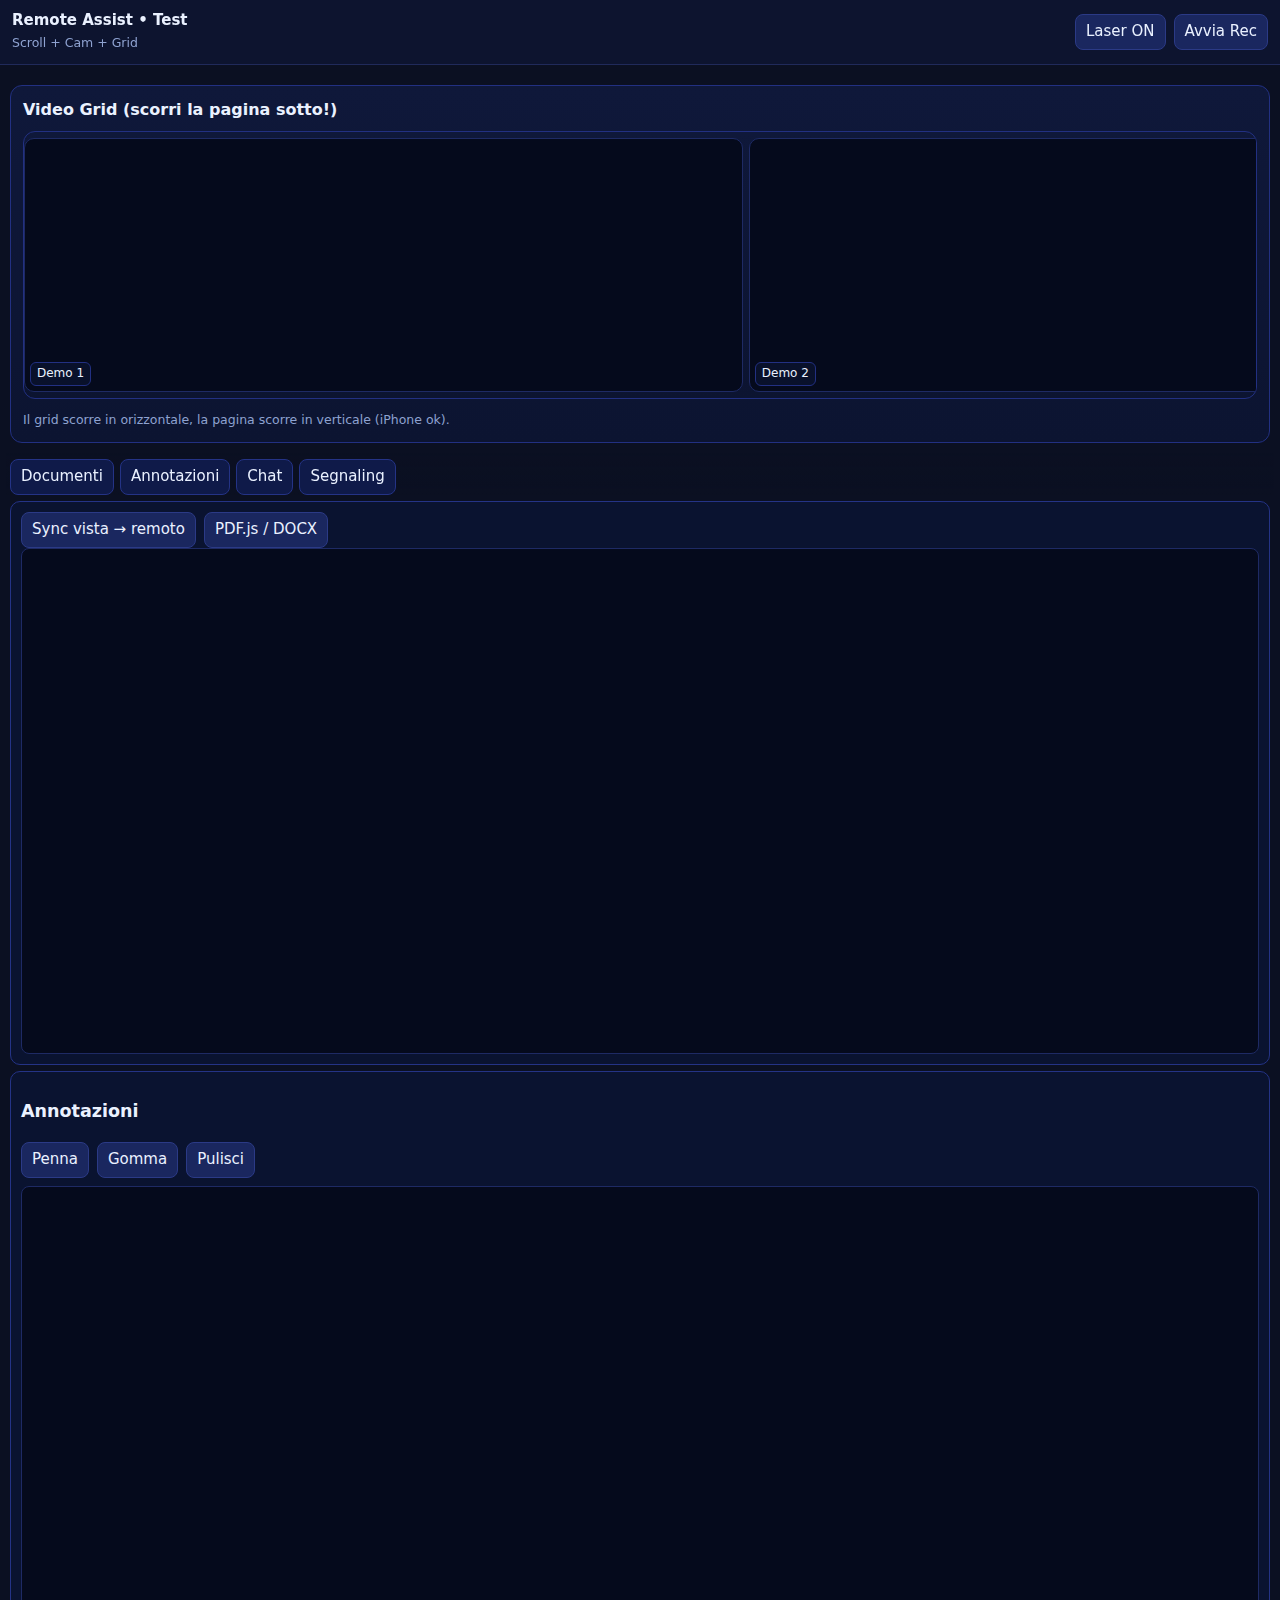
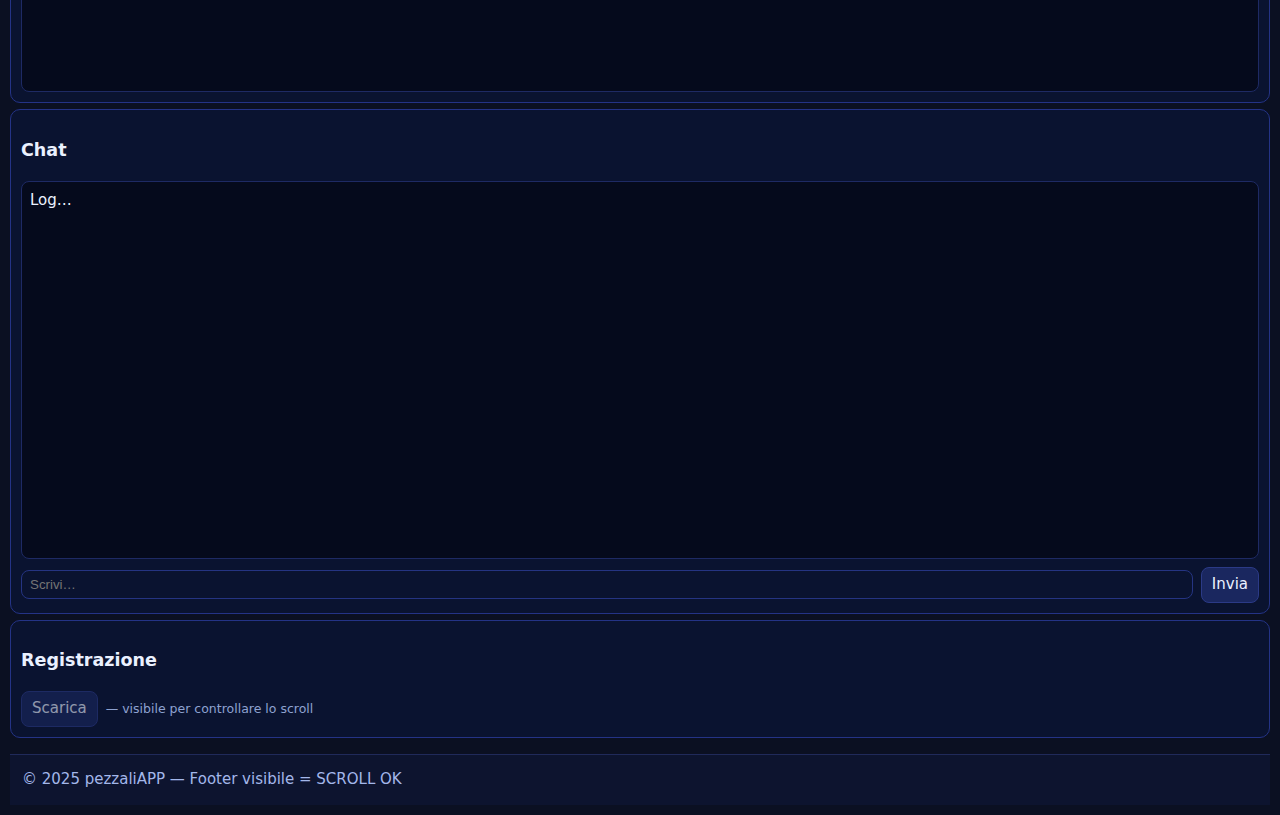
<file: test-scroll-cam-grid.html>
<!DOCTYPE html>
<html lang="it">
<head>
  <meta charset="utf-8" />
  <meta name="viewport" content="width=device-width,initial-scale=1,viewport-fit=cover" />
  <title>Scroll+Cam Test (grid)</title>
  <style>
    html,body{margin:0;height:auto;min-height:100%;font:15px/1.45 system-ui,-apple-system,Segoe UI,Roboto,Arial;background:#0b1022;color:#eaf1ff;-webkit-overflow-scrolling:touch;overflow-y:auto}
    header{position:sticky;top:0;z-index:10;display:flex;gap:10px;align-items:center;justify-content:space-between;background:#0e1533cc;padding:10px 12px;border-bottom:1px solid #202a5a;backdrop-filter:blur(6px)}
    main{display:block;padding:10px}
    h1{font-size:16px;margin:0} small{color:#8ea2d0}
    .row{display:flex;gap:8px;align-items:center;flex-wrap:wrap}
    .card{background:linear-gradient(180deg,#0f183a,#0c1431);border:1px solid #223082;border-radius:12px;padding:12px;margin:10px 0}
    .tabs{display:flex;gap:6px;position:sticky;top:52px;z-index:5;padding:6px 4px 0;margin:6px -4px 0;background:linear-gradient(180deg,rgba(11,16,34,.92),rgba(11,16,34,.80));backdrop-filter:blur(4px)}
    .tab{background:#0f1a49;border:1px solid #243386;border-radius:8px;padding:6px 10px}
    .panel{background:#0a1330;border:1px solid #243386;border-radius:10px;padding:10px;margin-top:6px}
    .docWrap{position:relative}
    .docPh{height:56vh;background:#050a1c;border:1px solid #1e2a64;border-radius:8px}
    .cursorDot{position:absolute;width:18px;height:18px;border-radius:50%;background:radial-gradient(circle,#2dd4bf 0%, #2dd4bf 40%, rgba(45,212,191,0) 70%);transform:translate(-50%,-50%);box-shadow:0 0 14px rgba(45,212,191,.8)}
    #videoGrid{display:flex;gap:8px;overflow-x:auto;overflow-y:hidden;scroll-snap-type:x mandatory;-webkit-overflow-scrolling:touch;padding:6px 0;touch-action:auto;max-height:32vh}
    .tile{min-width:56vw;scroll-snap-align:start;position:relative}
    .tile video{display:block;width:100%;height:28vh;object-fit:cover;background:#050a1c;border:1px solid #1e2a64;border-radius:10px}
    .label{position:absolute;left:6px;bottom:6px;background:#0a1330cc;border:1px solid #223082;border-radius:6px;padding:2px 6px;font-size:12px}
    .sticky-bar{position:sticky;top:52px;z-index:4;background:transparent;padding:4px 0}
    .footer{padding:14px 12px;border-top:1px solid #202a5a;background:#0e1533cc;color:#a3b7ea;margin-top:16px}
    button,a{font:inherit;background:#1a275f;color:#eaf1ff;border:1px solid #2b3a86;border-radius:8px;padding:6px 10px;text-decoration:none}
    button:disabled{opacity:.6}
  </style>
</head>
<body>
  <header>
    <div>
      <strong>Remote Assist • Test</strong><br />
      <small>Scroll + Cam + Grid</small>
    </div>
    <div class="row">
      <button id="btnLaser">Laser ON</button>
      <button id="btnRec">Avvia Rec</button>
    </div>
  </header>

  <main>
    <div class="card">
      <h1>Video Grid (scorri la pagina sotto!)</h1>
      <div id="videoGrid" class="card"></div>
      <small>Il grid scorre in orizzontale, la pagina scorre in verticale (iPhone ok).</small>
    </div>

    <div class="tabs">
      <div class="tab">Documenti</div>
      <div class="tab">Annotazioni</div>
      <div class="tab">Chat</div>
      <div class="tab">Segnaling</div>
    </div>

    <div class="panel">
      <div class="row">
        <button>Sync vista → remoto</button>
        <button>PDF.js / DOCX</button>
      </div>
      <div class="docWrap">
        <div class="docPh"></div>
      </div>
    </div>

    <div class="panel">
      <h3>Annotazioni</h3>
      <div class="row"><button>Penna</button><button>Gomma</button><button>Pulisci</button></div>
      <div style="height:56vh;background:#050a1c;border:1px solid #1e2a64;border-radius:8px;margin-top:8px"></div>
    </div>

    <div class="panel">
      <h3>Chat</h3>
      <div style="height:40vh;background:#050a1c;border:1px solid #1e2a64;border-radius:8px;margin-bottom:8px;overflow:auto;padding:8px">Log…</div>
      <div class="row">
        <input placeholder="Scrivi…" style="flex:1;background:#0a1330;color:#eaf1ff;border:1px solid #253482;border-radius:8px;padding:6px 8px" />
        <button>Invia</button>
      </div>
    </div>

    <div class="panel">
      <h3>Registrazione</h3>
      <div class="row"><button id="btnDl" disabled>Scarica</button><small class="muted">— visibile per controllare lo scroll</small></div>
    </div>

    <div class="footer">© 2025 pezzaliAPP — Footer visibile = SCROLL OK</div>
  </main>

  <script>
    (function(){
      const $  = s => document.querySelector(s);
      const $$ = s => Array.from(document.querySelectorAll(s));

      // iOS 100vh fix
      function setVH(){ document.documentElement.style.setProperty('--vh', (window.innerHeight*0.01) + 'px'); }
      addEventListener('resize', setVH, {passive:true});
      addEventListener('orientationchange', setVH, {passive:true});
      setVH();

      const grid = $('#videoGrid');

      function addTile(stream, label){
        const wrap = document.createElement('div');
        wrap.className = 'tile';
        const v = document.createElement('video');
        v.autoplay = true; v.playsInline = true; v.muted = true;
        if (stream) v.srcObject = stream;
        const lb = document.createElement('div');
        lb.className='label'; lb.textContent = label || 'locale';
        wrap.appendChild(v); wrap.appendChild(lb);
        grid.appendChild(wrap);
      }

      // Avvia subito la cam posteriore se possibile
      (async () => {
        try {
          const stream = await navigator.mediaDevices.getUserMedia({ video: { facingMode: 'environment' }, audio: false });
          addTile(stream, 'Cam attiva');
        } catch (e) {
          addTile(null, 'Nessun permesso');
        }
      })();

      // Tile demo extra per vedere il grid
      for (let i=0;i<3;i++) addTile(null, 'Demo '+(i+1));

      // Mini recorder (solo per vedere il blocco a fondo pagina)
      const btnRec = $('#btnRec'), btnDl = $('#btnDl');
      let rec = null, chunks = [];
      btnRec && btnRec.addEventListener('click', () => {
        if (!rec || rec.state === 'inactive') {
          const mix = new MediaStream();
          $$('#videoGrid video').forEach(v => {
            if (v.srcObject) v.srcObject.getVideoTracks().forEach(t => mix.addTrack(t));
          });
          try { rec = new MediaRecorder(mix, { mimeType: 'video/webm;codecs=vp9' }); }
          catch { rec = new MediaRecorder(mix); }
          rec.ondataavailable = e => chunks.push(e.data);
          rec.onstop = () => {
            const blob = new Blob(chunks, { type:'video/webm' }); chunks = [];
            const url = URL.createObjectURL(blob);
            btnDl.removeAttribute('disabled');
            btnDl.onclick = () => { location.href = url; };
          };
          rec.start(); btnRec.textContent = 'Ferma Rec';
        } else {
          rec.stop(); btnRec.textContent = 'Avvia Rec';
        }
      });

      // Laser fake toggle (solo UI)
      const btnLaser = $('#btnLaser');
      let laser = false;
      btnLaser && btnLaser.addEventListener('click', () => {
        laser = !laser;
        btnLaser.textContent = laser ? 'Laser OFF' : 'Laser ON';
      });
    })();
  </script>
</body>
</html>
</file>
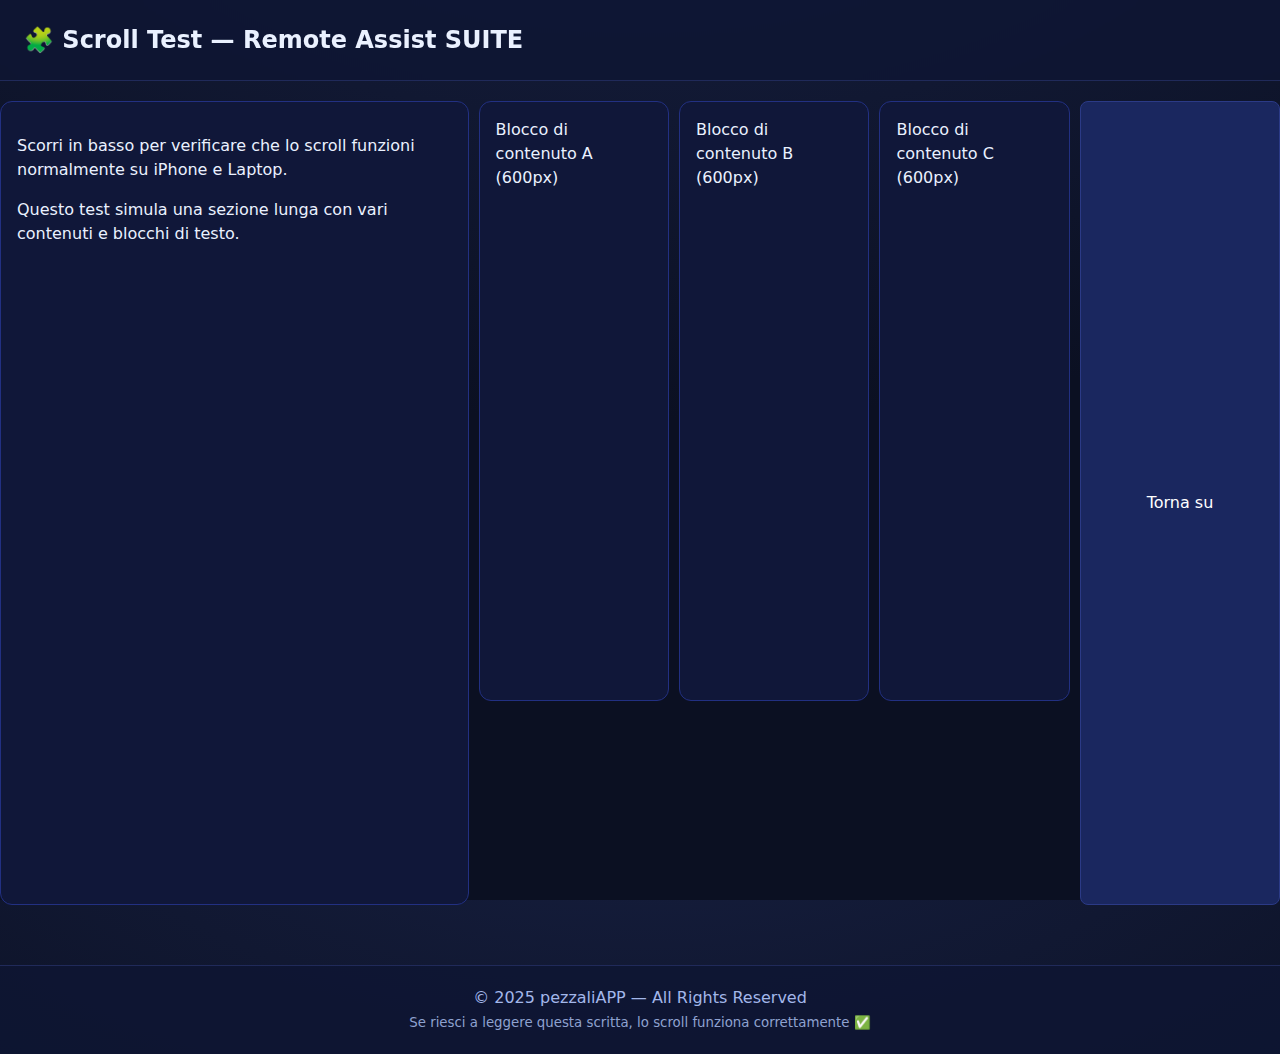
<file: test_scroll.html>
<!DOCTYPE html>
<html lang="it">
<head>
<meta charset="utf-8">
<meta name="viewport" content="width=device-width,initial-scale=1,maximum-scale=1,user-scalable=no">
<title>Scroll Test — Remote Assist</title>
<link rel="stylesheet" href="styles.css">
<style>
body{
  margin:0;
  background:radial-gradient(1200px 600px at 50% -20%,#172042,#0b1022);
  font:16px/1.5 system-ui,-apple-system,Segoe UI,Roboto,Arial;
  color:#eaf1ff;
}
section{
  background:#101739;
  border:1px solid #223082;
  border-radius:12px;
  margin:20px auto;
  padding:16px;
  max-width:800px;
}
footer{
  text-align:center;
  padding:20px;
  color:#a3b7ea;
  border-top:1px solid #202a5a;
  background:#0e1533cc;
  margin-top:40px;
}
button{
  display:block;
  width:100%;
  max-width:200px;
  margin:20px auto;
  background:#1a275f;
  color:white;
  border:1px solid #2b3a86;
  border-radius:8px;
  padding:10px;
}
</style>
</head>
<body>

<header>
  <h2 style="margin:12px;">🧩 Scroll Test — Remote Assist SUITE</h2>
</header>

<main>
  <section>
    <p>Scorri in basso per verificare che lo scroll funzioni normalmente su iPhone e Laptop.</p>
    <p>Questo test simula una sezione lunga con vari contenuti e blocchi di testo.</p>
  </section>

  <section style="height:600px;">Blocco di contenuto A (600px)</section>
  <section style="height:600px;">Blocco di contenuto B (600px)</section>
  <section style="height:600px;">Blocco di contenuto C (600px)</section>

  <button onclick="window.scrollTo({top:0,behavior:'smooth'})">Torna su</button>
</main>

<footer>
  © 2025 pezzaliAPP — All Rights Reserved  
  <br><small>Se riesci a leggere questa scritta, lo scroll funziona correttamente ✅</small>
</footer>

</body>
</html>
</file>
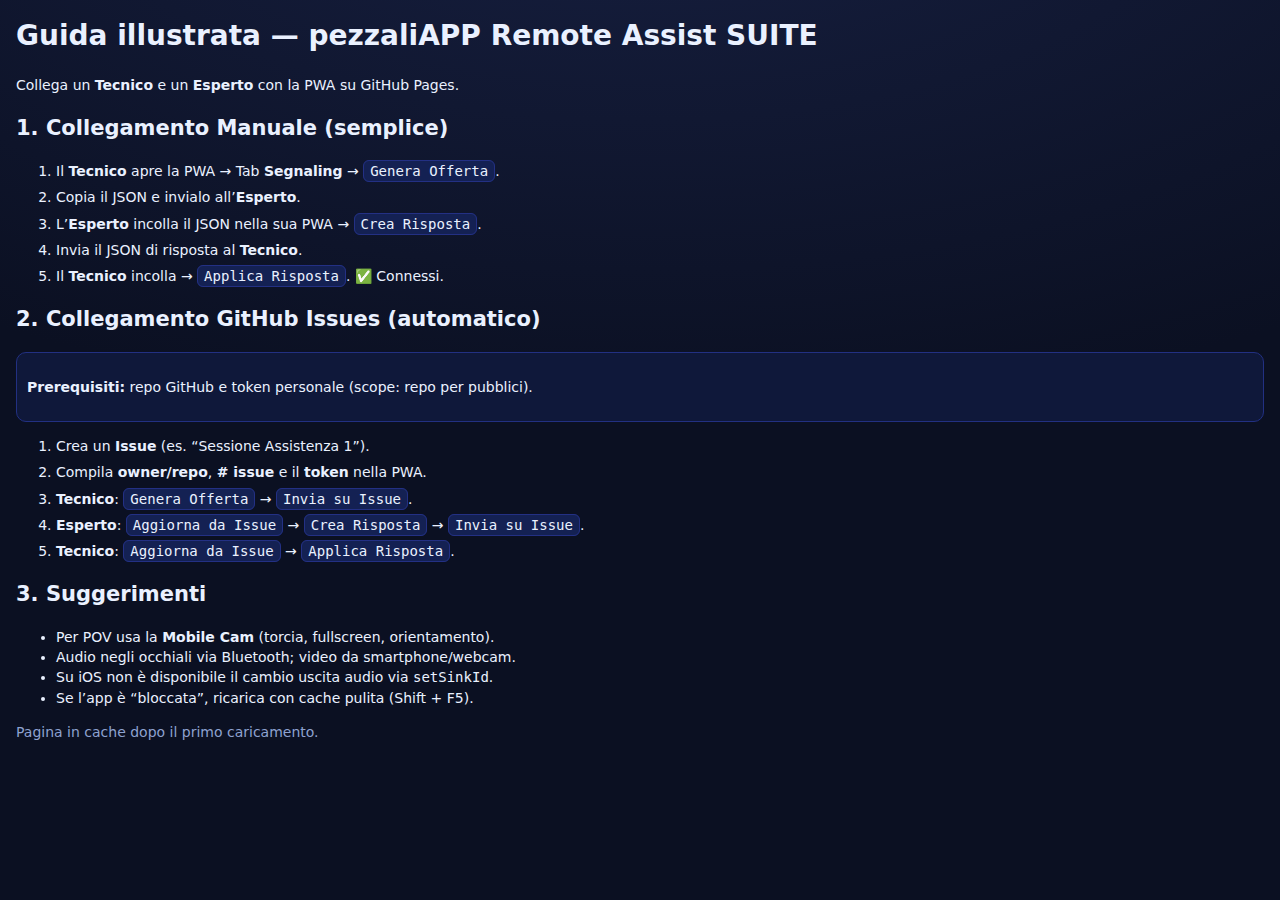
<file: docs/guida.html>
<!doctype html><html lang="it"><head>
<meta charset="utf-8"><meta name="viewport" content="width=device-width,initial-scale=1">
<title>Guida illustrata — pezzaliAPP Remote Assist SUITE</title>
<link rel="stylesheet" href="../styles.css">
<style>body{padding:16px}h1{margin-top:0}.figure{border:1px solid #223082;border-radius:10px;overflow:hidden;margin:12px 0}.figure img{width:100%;display:block}.callout{background:#0f183a;border:1px solid #223082;border-radius:10px;padding:10px;margin:10px 0}kbd{background:#142153;padding:2px 6px;border-radius:6px;border:1px solid #233084}ol>li{margin:6px 0}</style>
</head><body>
<h1>Guida illustrata — pezzaliAPP Remote Assist SUITE</h1>
<p>Collega un <b>Tecnico</b> e un <b>Esperto</b> con la PWA su GitHub Pages.</p>
<h2>1. Collegamento Manuale (semplice)</h2>
<ol><li>Il <b>Tecnico</b> apre la PWA → Tab <b>Segnaling</b> → <kbd>Genera Offerta</kbd>.</li><li>Copia il JSON e invialo all’<b>Esperto</b>.</li><li>L’<b>Esperto</b> incolla il JSON nella sua PWA → <kbd>Crea Risposta</kbd>.</li><li>Invia il JSON di risposta al <b>Tecnico</b>.</li><li>Il <b>Tecnico</b> incolla → <kbd>Applica Risposta</kbd>. ✅ Connessi.</li></ol>
<h2>2. Collegamento GitHub Issues (automatico)</h2>
<div class="callout"><p><b>Prerequisiti:</b> repo GitHub e token personale (scope: repo per pubblici).</p></div>
<ol><li>Crea un <b>Issue</b> (es. “Sessione Assistenza 1”).</li><li>Compila <b>owner/repo</b>, <b># issue</b> e il <b>token</b> nella PWA.</li><li><b>Tecnico</b>: <kbd>Genera Offerta</kbd> → <kbd>Invia su Issue</kbd>.</li><li><b>Esperto</b>: <kbd>Aggiorna da Issue</kbd> → <kbd>Crea Risposta</kbd> → <kbd>Invia su Issue</kbd>.</li><li><b>Tecnico</b>: <kbd>Aggiorna da Issue</kbd> → <kbd>Applica Risposta</kbd>.</li></ol>
<h2>3. Suggerimenti</h2>
<ul><li>Per POV usa la <b>Mobile Cam</b> (torcia, fullscreen, orientamento).</li><li>Audio negli occhiali via Bluetooth; video da smartphone/webcam.</li><li>Su iOS non è disponibile il cambio uscita audio via <code>setSinkId</code>.</li><li>Se l’app è “bloccata”, ricarica con cache pulita (Shift + F5).</li></ul>
<p class="muted">Pagina in cache dopo il primo caricamento.</p>
</body></html>
</file>
<file: styles.css>
/* styles (branding + tutorial + mobile-mode) */
:root{ --bg:#0b1022; --ink:#eaf1ff; --muted:#8ea2d0; --card:#101739; --line:#202a5a; --cta:#2dd4bf; }

*{box-sizing:border-box}

/* ===== Base & scroll ===== */
html,body{height:100%}
body{
  margin:0;
  font:14px/1.45 system-ui,-apple-system,Segoe UI,Roboto,Arial;
  color:var(--ink);
  background:radial-gradient(1200px 600px at 50% -20%,#172042,var(--bg));
  -webkit-overflow-scrolling: touch;   /* momentum scroll iOS */
  overflow-y:auto;                      /* body = unico scroll container */
  touch-action: pan-y;                  /* ← consenti SEMPRE lo scroll verticale */
}
main{
  display:flex; gap:10px;
  /* niente height fissa: su iOS può bloccare lo scroll del body */
  min-height: calc(100vh - 56px);
  touch-action: pan-y;
}
.sidebar{width:320px;padding:10px;border-right:1px solid var(--line);overflow:auto; touch-action: pan-y;}
.content{flex:1;padding:10px;overflow:auto; touch-action: pan-y;}

/* ===== Header ===== */
header{
  display:flex;justify-content:space-between;align-items:center;
  padding:10px 12px;border-bottom:1px solid var(--line);
  background:#0e1533cc;backdrop-filter:blur(6px);
  position:sticky;top:0;z-index:5;
}
.brand{display:flex;align-items:center;gap:10px}
.title{display:flex;flex-direction:column}
.title .subtitle{font-size:12px;color:#a8c3ff}
.live-indicator{width:12px;height:12px;border-radius:50%;background:#19e28a;box-shadow:0 0 0 0 rgba(25,226,138,.7);animation:pulse 2s infinite}
@keyframes pulse{0%{box-shadow:0 0 0 0 rgba(25,226,138,.7)}70%{box-shadow:0 0 0 10px rgba(25,226,138,0)}100%{box-shadow:0 0 0 0 rgba(25,226,138,0)}}
.live-indicator.idle{background:#556b8d;animation:none}
nav button, nav a{background:#162155;color:var(--ink);border:1px solid #2b3a86;border-radius:8px;padding:6px 10px;text-decoration:none}
.mobile-toggle{display:inline-flex;align-items:center;gap:6px;margin-right:8px;color:#9acbff;font-size:13px}
#mobileMode{accent-color:var(--cta)}

/* ===== Cards & form ===== */
.card{background:linear-gradient(180deg,#0f183a,#0c1431);border:1px solid #223082;border-radius:12px;padding:12px;margin:10px 0}
.card h3{margin:0 0 8px 0;font-size:16px}
.row{display:flex;gap:8px;align-items:center;flex-wrap:wrap}
label{display:block;margin:6px 0}
label.inline{display:inline-flex;align-items:center;gap:6px}
textarea,input,select,button{font:inherit}
input,select,textarea{background:#0a1330;color:var(--ink);border:1px solid #253482;border-radius:8px;padding:6px 8px}
textarea{min-height:100px}
button{background:#1a275f;color:var(--ink);border:1px solid #2b3a86;border-radius:8px;padding:6px 10px;cursor:pointer}
button:hover{filter:brightness(1.1)} button:disabled{opacity:.6;cursor:not-allowed}
small,.muted{color:#8ea2d0}

/* ===== Video grid ===== */
.grid{display:grid;grid-template-columns:repeat(auto-fill,minmax(160px,1fr));gap:8px}
.grid video{width:100%;background:#050a1c;border:1px solid #1e2a64;border-radius:10px}
.grid .tile{position:relative}
.tile .label{position:absolute;left:6px;bottom:6px;background:#0a1330cc;border:1px solid #223082;border-radius:6px;padding:2px 6px;font-size:12px}

/* Laser overlay su tile video */
#videoGrid .tile{ position:relative; }
.laserOverlay{ position:absolute; inset:0; pointer-events:none; }
.tile .cursorDot{
  position:absolute;width:18px;height:18px;border-radius:50%;
  background:radial-gradient(circle,#2dd4bf 0%, #2dd4bf 40%, rgba(45,212,191,0) 70%);
  transform:translate(-50%,-50%); box-shadow:0 0 14px rgba(45,212,191,.8); display:none;
}
.tile.laser-active .cursorDot{ display:block; }

/* ===== Modes, tabs, panels ===== */
.modes{display:flex;gap:6px}
.mode{background:#0f1a49;border:1px solid #243386;border-radius:8px;padding:6px 10px}
.mode.active{background:#18235b}
.tabs{display:flex;gap:6px}
.tab{background:#0f1a49;border:1px solid #243386;border-radius:8px 8px 0 0;padding:6px 10px}
.tab.active{background:#18235b}
.panel{background:#0a1330;border:1px solid #243386;border-radius:0 10px 10px 10px;padding:8px;min-height:420px}
.panel.hidden{display:none}

/* ===== Document viewer + laser (documenti) ===== */
.docWrap{position:relative}
#docFrame{width:100%;height:60vh;background:#050a1c;border:1px solid #1e2a64;border-radius:8px}
#cursorOverlay{position:absolute;inset:0;pointer-events:none}
.cursorDot{position:absolute;width:18px;height:18px;border-radius:50%;
  background:radial-gradient(circle,#2dd4bf 0%, #2dd4bf 40%, rgba(45,212,191,0.0) 70%);
  transform:translate(-50%,-50%);box-shadow:0 0 14px rgba(45,212,191,.8)}
.hidden{display:none}

/* ===== Chat ===== */
#chatLog{height:46vh;overflow:auto;background:#050a1c;border:1px solid #1e2a64;border-radius:8px;padding:8px;margin-bottom:8px}
#chatLog .m{margin:4px 0}
#chatInput{flex:1}

/* ===== Annotazioni ===== */
.anno-wrap{position:relative;height:60vh;background:#050a1c;border:1px solid #1e2a64;border-radius:8px;overflow:hidden}
#annoBg{position:absolute;inset:0;width:100%;height:100%;object-fit:contain;opacity:.2}
#annoCanvas{position:absolute;inset:0;width:100%;height:100%}
#annoCanvas{ touch-action:none; cursor:crosshair; } /* disegno su touch: nessuno scroll sul canvas */

/* ===== Footer ===== */
footer.legal{padding:8px 12px;border-top:1px solid #202a5a;background:#0e1533cc;color:#a3b7ea}
footer.legal a{color:#cde4ff}

/* ===== Modalità Mobile (classe) ===== */
body.mobile-mode{ -webkit-overflow-scrolling:touch; }
body.mobile-mode html, body.mobile-mode body{height:auto;min-height:100%}
body.mobile-mode main{flex-direction:column;min-height:auto !important;}
body.mobile-mode .sidebar{width:100%;border-right:none;border-bottom:1px solid var(--line)}
body.mobile-mode .sidebar, body.mobile-mode .content{overflow:visible !important}

/* Griglia video mobile: orizzontale ma NON bloccare il pan-y */
body.mobile-mode #videoGrid{
  display:flex; gap:8px;
  overflow-x:auto; overflow-y:hidden;
  scroll-snap-type:x mandatory; padding-bottom:6px;
  max-height:32vh;
  -webkit-overflow-scrolling:touch;
  touch-action: auto;                /* ← lascia passare pan-x e pan-y */
}
body.mobile-mode #videoGrid *{ touch-action: auto; }
body.mobile-mode #videoGrid .tile{min-width:56vw;scroll-snap-align:start}
body.mobile-mode #videoGrid video{height:28vh;object-fit:cover}

body.mobile-mode #docFrame{height:56vh !important}
body.mobile-mode .anno-wrap{height:56vh !important}
body.mobile-mode #chatLog{height:40vh}

body.mobile-mode .tabs{
  position:sticky;top:56px;z-index:4;
  padding:6px 4px 0;margin-top:4px;
  background:linear-gradient(180deg,rgba(11,16,34,.92),rgba(11,16,34,.80));
  backdrop-filter:blur(4px);
}

/* ===== Fallback mobile ANCHE senza toggle ===== */
@media (max-width: 820px){
  html, body { height:auto; min-height:100%; }
  main{ flex-direction:column !important; min-height:auto !important; }
  .sidebar, .content{ overflow:visible !important; width:auto; touch-action: pan-y; }
  #videoGrid{
    display:flex; gap:8px; overflow-x:auto; overflow-y:hidden;
    max-height:32vh; scroll-snap-type:x mandatory;
    -webkit-overflow-scrolling:touch; touch-action:auto;
  }
  #videoGrid *{ touch-action:auto; }
}

/* ===== Tutorial overlay ===== */
.tour{position:fixed;inset:0;z-index:9999}
.tour.hidden{display:none}
.tour-mask{position:absolute;inset:0;background:rgba(0,0,0,.6);backdrop-filter:blur(2px)}
.tour-pop{position:absolute;max-width:360px;background:#0a1330;border:1px solid #2b3a86;border-radius:10px;padding:12px;box-shadow:0 10px 30px rgba(0,0,0,.4)}
.tour-step{margin-bottom:8px}
.tour-actions{display:flex;gap:6px;justify-content:flex-end}
.tour-highlight{position:absolute;border:2px solid #2dd4bf;border-radius:10px;box-shadow:0 0 0 9999px rgba(0,0,0,.6);pointer-events:none}

/* Spotlight */
.tour { position: fixed; inset: 0; z-index: 9999; }
.tour-mask{
  position:absolute; inset:0;
  background: rgba(5, 8, 22, .78);
  backdrop-filter: blur(3px);
  animation: tourFade .18s ease;
  --spot-x: -1000px; --spot-y: -1000px; --spot-r: 0px;
  -webkit-mask: radial-gradient(circle at var(--spot-x) var(--spot-y), transparent var(--spot-r), black calc(var(--spot-r) + 1px));
          mask: radial-gradient(circle at var(--spot-x) var(--spot-y), transparent var(--spot-r), black calc(var(--spot-r) + 1px));
}
.tour-highlight{ position:fixed;border-radius:12px;box-shadow: 0 0 0 3px #22d3ee, 0 0 20px #22d3ee88;transition: all .22s ease; }
.tour-pop{
  position:fixed;max-width: 420px;background: #0f1737;color: #eef4ff;border: 1px solid #2ab9d944;border-radius: 14px;padding: 18px 20px;box-shadow: 0 10px 28px rgba(0,0,0,.45);
}
.tour-step{font-size: 17px;line-height: 1.55;font-weight: 600;letter-spacing: .1px;text-shadow: 0 1px 0 rgba(0,0,0,.25);}
.tour-actions{ text-align:right; margin-top: 10px; }
.tour-actions button{
  appearance: none;margin-left: 8px; padding: 7px 14px;font-size: 14px; font-weight: 600;border-radius: 8px; cursor: pointer;border: 1px solid #2ab9d977;background: linear-gradient(180deg, #1fb6d9 0%, #1698b7 100%);color: white;box-shadow: 0 2px 0 rgba(0,0,0,.25);transition: transform .05s ease, filter .15s ease;
}
.tour-actions button:hover{ filter: brightness(1.05); }
.tour-actions button:active{ transform: translateY(1px); }
#tourPrev{background: rgba(255,255,255,.08);color: #d8eeff;border-color: #2ab9d955;}
@media (prefers-color-scheme: light){
  .tour-mask{ background: rgba(0,0,0,.55); }
  .tour-pop{ background: #0f1737; color:#f7fbff; }
}
@keyframes tourFade { from{opacity:0} to{opacity:1} }
.tour-pop::after{content:""; position:absolute; width:0; height:0; border:10px solid transparent;}
.tour-pop[data-arrow="left"]::after{ left:-20px; top:24px; border-right-color:#0f1737; }
.tour-pop[data-arrow="right"]::after{ right:-20px; top:24px; border-left-color:#0f1737; }
.tour-pop[data-arrow="top"]::after{ top:-20px; left:28px; border-bottom-color:#0f1737; }
.tour-pop[data-arrow="bottom"]::after{ bottom:-20px; left:28px; border-top-color:#0f1737; }
.tour-pop[data-arrow="none"]::after{ display:none; }

/* iOS 100vh fix per viste a quota (se gestisci --vh da JS) */
@supports (-webkit-touch-callout: none) {
  body.mobile-mode #docFrame{ height: calc(var(--vh, 1vh) * 56) !important; }
  body.mobile-mode .anno-wrap{ height: calc(var(--vh, 1vh) * 56) !important; }
}
</file>
